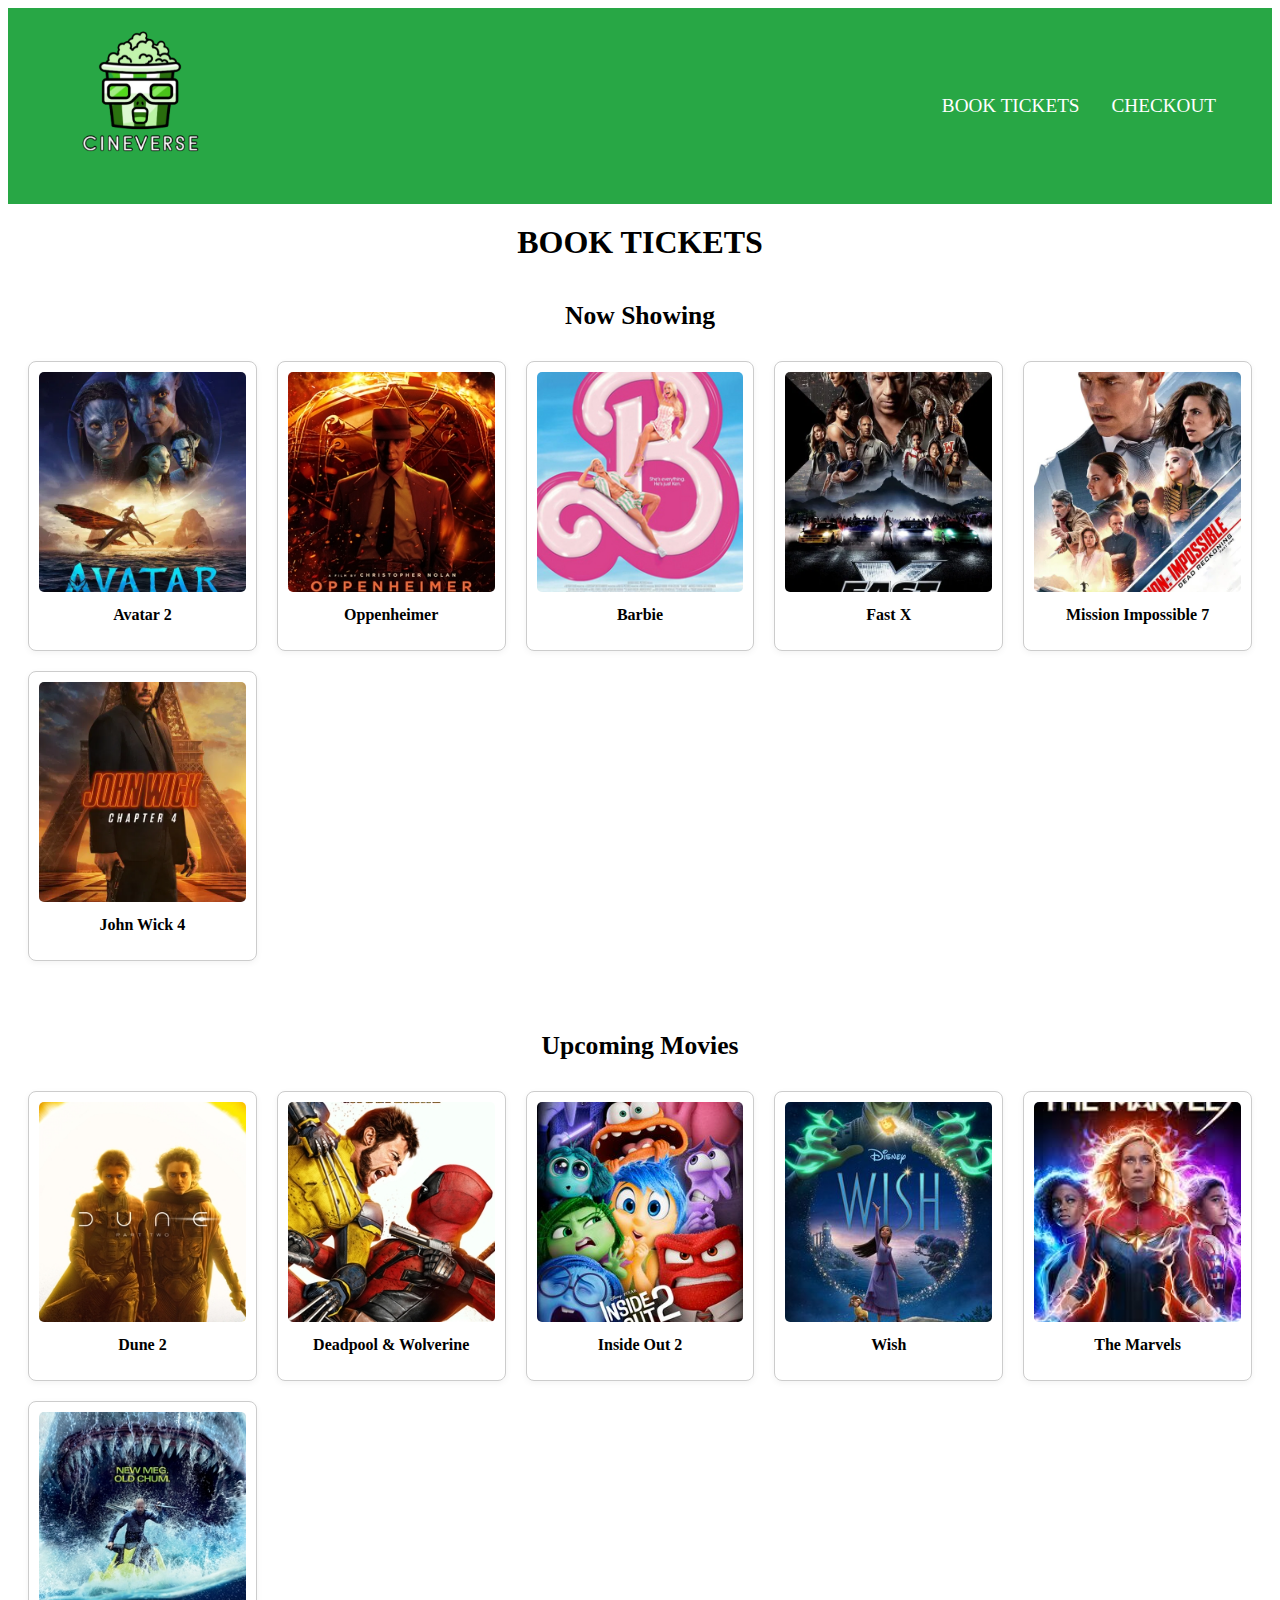
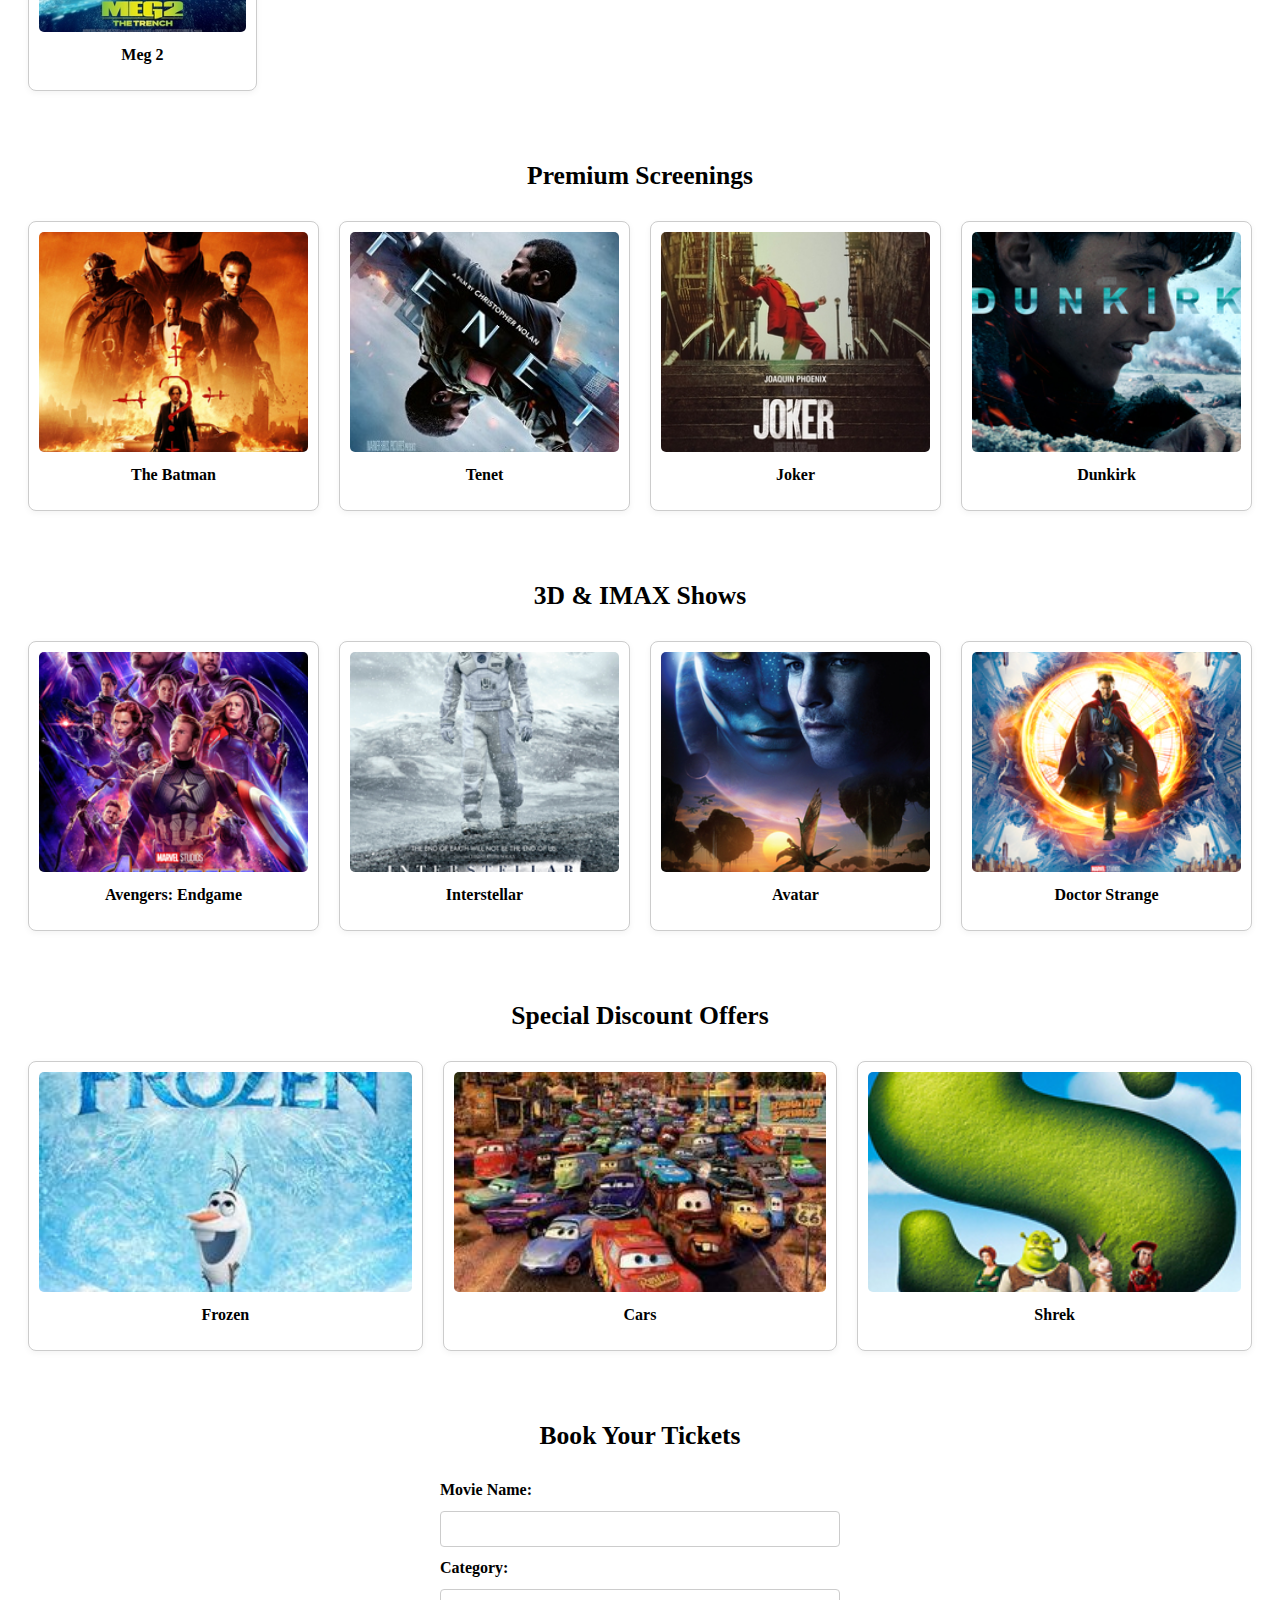
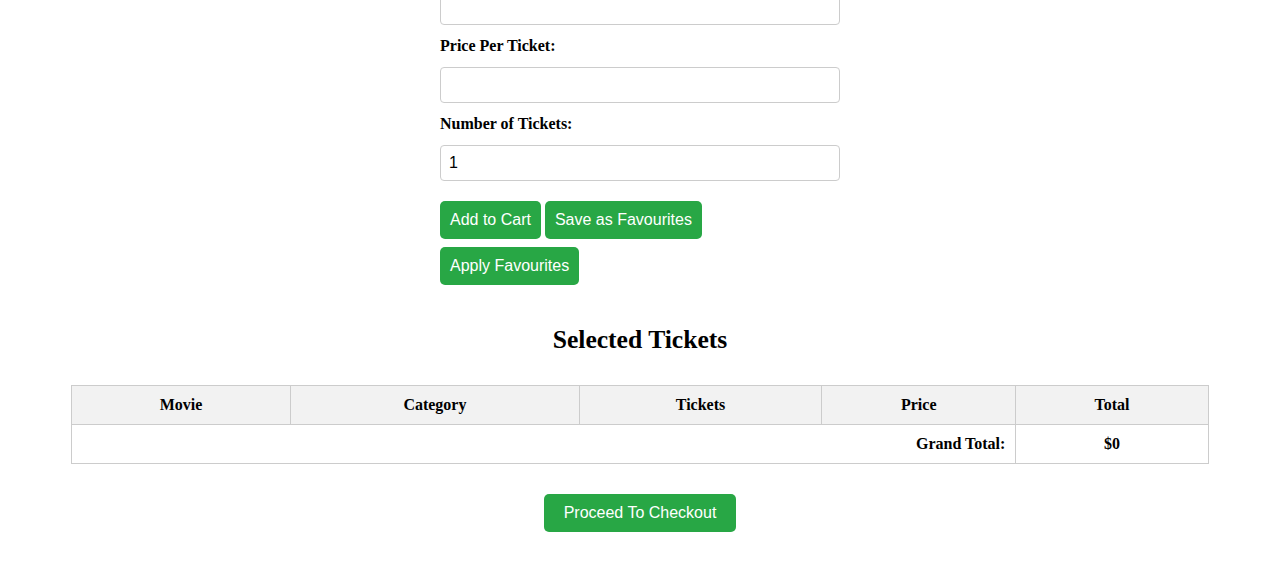
<file: index.html>
<!DOCTYPE html>
<html lang="en">

<head>
    <meta charset="UTF-8">
    <meta name="viewport" content="width=device-width, initial-scale=1.0">
    <title>Book Tickets</title>
    <link rel="stylesheet" href="styles/style.css">
</head>

<body>
    <header>
        <nav class="navbar">
            <div class="logo">
                <img src="Images/Logo.png" alt="Logo">
            </div>
            <ul class="nav-links">
                <li><a href="index.html">BOOK TICKETS</a></li>
                <li><a href="checkout.html">CHECKOUT</a></li>
            </ul>
        </nav>
    </header>

    <h1>BOOK TICKETS</h1>
    <!-- Section 1 -->
    <h2 class="section-title">Now Showing</h2>
    <!-- Section Movies -->
    <div class="movie-grid">
        <div class="movie-card" onclick="">
            <img src="Images/avatar2.webp" alt="Avatar2">
            <p>Avatar 2</p>
        </div>

        <div class="movie-card" onclick="">
            <img src="Images/Oppenheimer.jpg" alt="Oppenheimer">
            <p>Oppenheimer</p>
        </div>

        <div class="movie-card" onclick="">
            <img src="Images/Barbie.jpg" alt="Barbie">
            <p>Barbie</p>
        </div>

        <div class="movie-card" onclick="">
            <img src="Images/fastX.webp" alt="Fast X">
            <p>Fast X</p>
        </div>

        <div class="movie-card" onclick="">
            <img src="Images/MissionImpossible.webp" alt="Mission Impossible 7">
            <p>Mission Impossible 7</p>
        </div>

        <div class="movie-card" onclick="">
            <img src="Images/JohnWick.webp" alt="John Wick 4">
            <p>John Wick 4</p>
        </div>
    </div>


    <!-- Section 2 -->
    <h2 class="section-title">Upcoming Movies</h2>
    <!-- Section Movies -->
    <div class="movie-grid">
        <div class="movie-card" onclick="">
            <img src="Images/Dune.jpeg" alt="Dune 2">
            <p>Dune 2</p>
        </div>
    

        <div class="movie-card" onclick="">
            <img src="Images/Deadpool_&_Wolverine.jpg" alt="Deadpool & Wolverine">
            <p>Deadpool & Wolverine</p>
        </div>

        <div class="movie-card" onclick="">
            <img src="Images/Inside_Out_2.jpg" alt="Inside Out 2">
            <p>Inside Out 2</p>
        </div>

        <div class="movie-card" onclick="">
            <img src="Images/Wish.jpg" alt="Wish">
            <p>Wish</p>
        </div>

        <div class="movie-card" onclick="">
            <img src="Images/marvels.jpeg" alt="The Marvels">
            <p>The Marvels</p>
        </div>

        <div class="movie-card" onclick="">
            <img src="Images/meg.jpg" alt="Meg 2">
            <p>Meg 2</p>
        </div>
    </div>

    <!-- Section 3 -->
    <h2 class="section-title">Premium Screenings</h2>
    <!-- Section Movies -->
    <div class="movie-grid">
        <div class="movie-card" onclick="">
            <img src="Images/batman.jpg" alt="The Batman">
            <p>The Batman</p>
        </div>
    

        <div class="movie-card" onclick="">
            <img src="Images/Tenet.jpg" alt="Tenet">
            <p>Tenet</p>
        </div>
    
        <div class="movie-card" onclick="">
            <img src="Images/joker.jpg" alt="Joker">
            <p>Joker</p>
        </div>

        <div class="movie-card" onclick="">
            <img src="Images/dunkirk.jpg" alt="Dunkirk">
            <p>Dunkirk</p>
        </div>
    </div>

    <!-- Section 4 -->
    <h2 class="section-title">3D & IMAX Shows</h2>
    <!-- Section Movies -->
    <div class="movie-grid">
        <div class="movie-card" onclick="">
            <img src="Images/Avengers_Endgame.jpg" alt="Avengers: Endgame">
            <p>Avengers: Endgame</p>
        </div>

        <div class="movie-card" onclick="">
            <img src="Images/Interstellar.jpg" alt="Interstellar">
            <p>Interstellar</p>
        </div>

        <div class="movie-card" onclick="">
            <img src="Images/Avatar.jpg" alt="Avatar">
            <p>Avatar</p>
        </div>

        <div class="movie-card" onclick="">
            <img src="Images/Doctor_Strange.jpg" alt="Doctor Strange">
            <p>Doctor Strange</p>
        </div>
    </div>

    <!-- Section 5 -->
    <h2 class="section-title">Special Discount Offers</h2>
    <!-- Section Movies -->
    <div class="movie-grid">
        <div class="movie-card" onclick="">
            <img src="Images/Frozen.jpg" alt="Frozen">
            <p>Frozen</p>
        </div>

        <div class="movie-card" onclick="">
            <img src="Images/cars.jpg" alt="Cars">
            <p>Cars</p>
        </div>
        
        <div class="movie-card" onclick="">
            <img src="Images/shrek.jpg" alt="Shrek">
            <p>Shrek</p>
        </div>
    </div>

    <!-- Booking Form -->
     <h2 class="section-title">Book Your Tickets</h2>
     <form id="bookingform">

        <label for="movie">Movie Name: </label>
        <input type="text" id="movie" readonly>

        <label for="category">Category: </label>
        <input type="text" id="category" readonly>

        <label for="price">Price Per Ticket: </label>
        <input type="text" id="price" readonly>

        <label for="seats">Number of Tickets: </label>
        <input type="number" id="seats" min="1" value="1" required>

        <!-- Save and apply fav buttons -->
        <div>
            <button type="submit">Add to Cart</button>
            <button type="button" onclick="">Save as Favourites</button>
            <button type="button" onclick="">Apply Favourites</button>
        </div>
     </form>

     <!-- Booking Cart Table -->

     <h2 class="section-title">Selected Tickets</h2>
     <table class="ticket-table">

        <thead>
            <tr class="ticket-header">
                <th>Movie</th>
                <th>Category</th>
                <th>Tickets</th>
                <th>Price</th>
                <th>Total</th>
            </tr>
        </thead>
        <tbody id="cart-body"></tbody>
        <tfoot>
            <tr>
                <td colspan="4" class="total-label">Grand Total: </td>
                <td id="grand-total">$0</td>
            </tr>
        </tfoot>
     </table>

     <!-- Checkout Button -->
     <div class="checkout-button">
        <a href="checkout.html">
            <button>Proceed To Checkout</button>
        </a>
     </div>

</body>
</html>
</file>
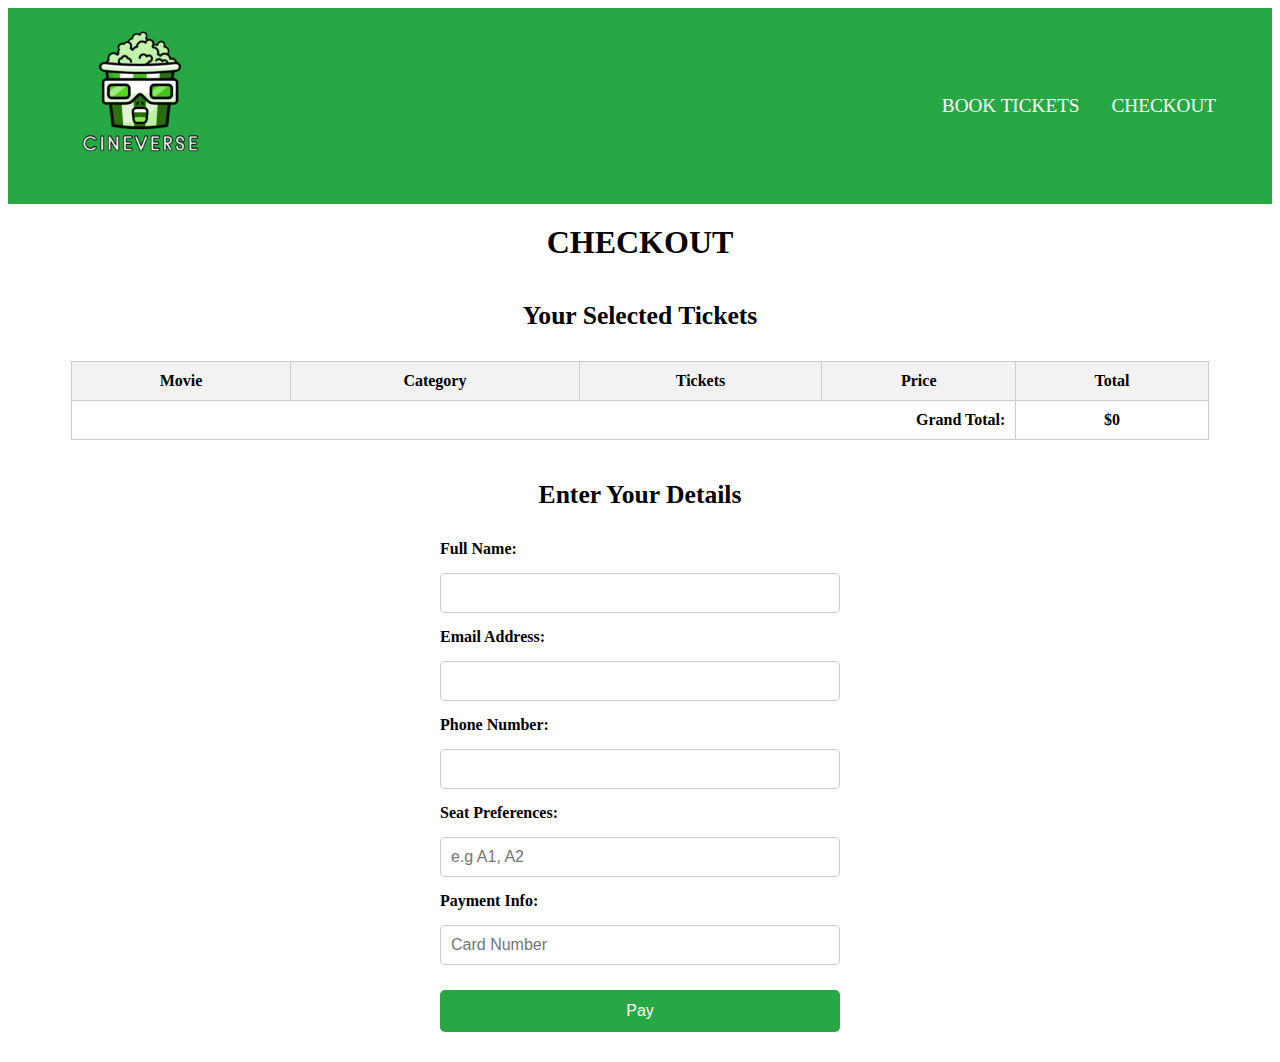
<file: checkout.html>
<!DOCTYPE html>
<html lang="en">
<head>
    <meta charset="UTF-8">
    <meta name="viewport" content="width=device-width, initial-scale=1.0">
    <title>Checkout</title>
    <link rel="stylesheet" href="styles/style.css">
</head>
<body>
    <header>
        <nav class="navbar">
            <div class="logo">
                <img src="Images/Logo.png" alt="Logo">
            </div>
            <ul class="nav-links">
                <li><a href="index.html">BOOK TICKETS</a></li>
                <li><a href="checkout.html">CHECKOUT</a></li>
            </ul>
        </nav>
    </header>

    <h1> CHECKOUT</h1>
    <!-- the table that shows the user added items (cart table) -->
    <h2 class="section-title">Your Selected Tickets</h2>
    <div id="selected-tickets">
        <table class="ticket-table">
            <thead>
                <tr class="ticket-header">
                    <th>Movie</th>
                    <th>Category</th>
                    <th>Tickets</th>
                    <th>Price</th>
                    <th>Total</th>
                </tr>
            </thead>

            <tbody id="checkout-cart-body">
                <!-- the data here will be added from the js -->
            </tbody>

            <tfoot>
                <tr>
                    <td colspan="4" class="total-label">Grand Total: </td>
                    <td id="checkout-grand-total">$0</td>
                </tr>
            </tfoot>
        </table>
    </div>

    <!-- checkout form -->
    
    <h2 class="section-title">Enter Your Details</h2>
    <form id="checkout-form">
        <label for="fullname">Full Name: </label>
        <input type="text" id="fullname" name="fullname" required>

        <label for="email">Email Address: </label>
        <input type="email" id="email" name="email" required>

        <label for="phone">Phone Number: </label>
        <input type="tel" id="phone" name="phone" required>

        <label for="seats">Seat Preferences: </label>
        <input type="text" id="seats" name="seats" placeholder="e.g A1, A2" required>

        <label for="card">Payment Info: </label>
        <input type="text" id="card" name="card" placeholder="Card Number" required>

        <button type="submit">Pay</button>

    </form>

    <div id="confirmation" style="display: none; text-align: center; margin-top: 20px;">
        <!-- the pop-up when the pay button is clicked -->
    </div>

</body>
</html>
</file>
<file: styles/style.css>
/* navigation css */

.navbar {
    background-color: #28a745;
    color: white;
    padding: 1rem 2rem;
    display: flex;
    justify-content: space-between;
    align-items: center;
    flex-wrap: wrap;
}

.logo img {
    height: 160px;
    width: auto;
}

.nav-links {
    list-style: none;
    display: flex;
    gap: 2rem;
    flex-wrap: wrap;
    margin-right: 1.5rem;
}

.nav-links a {
    text-decoration: none;
    color: white;
    font-weight: 500;
    font-size: larger;
    transition: color 0.4ms;
}

.nav-links a:hover {
    color: #000000;
    border-bottom: 3px solid rgb(0, 0, 0) ;
}


/* The css for titles  */

h1 {
    text-align: center;
    margin: 20px 0 30px;
}

.section-title{
    text-align: center;
    font-size: 1.6rem;
    margin: 40px 0 30px;
}

/* Pictures css */

/* (the class movie grid (container)) - (contains everything in a movie tablet, movie name, and image)) */

.movie-grid {
    display: grid;
    grid-template-columns: repeat(auto-fit, minmax(190px, 1fr));
    gap: 20px;
    padding: 0 20px 30px;
}

/* each individual movie card */

.movie-card {
    background-color: #fff;
    border: 1px solid #ccc;
    border-radius: 8px;
    padding: 10px;
    text-align: center;
    transition: transform 0.2s ease;
    cursor: pointer;
    box-shadow: 0 2px 6px rgba(0, 0, 0, 0.05);
}

.movie-card:hover {
    transform: scale(1.05);
    box-shadow: 0 4px 10px rgba(0, 0, 0, 0.1);
}

.movie-card img{
    width: 100%;
    height: 220px;
    object-fit: cover;
    border-radius: 5px;
}

.movie-card p{
    margin-top: 10px;
    font-weight: bold;
    font-size: 1rem;
}
 

/* Css for the Form */
#bookingform {
    max-width: 400px;
    margin: 30px auto;
    display: flex;
    flex-direction: column;
    gap: 12px;
}

#bookingform label{
    font-weight: bold;
}

#bookingform input {
    padding: 8px;
    font-size: 1rem;
    border: 1px solid #ccc;
    border-radius: 4px;
}

#bookingform button {
    margin-top: 8px;
    padding: 10px;
    font-size: 1rem;
    background-color: #28a745;
    color: white;
    border: none;
    border-radius: 5px;
    cursor: pointer;
}


#bookingform button:hover {
    background-color: #218838;
}

/* cart table styling */

.ticket-table {
    width: 90%;
    margin: 0 auto 30px;
    border-collapse: collapse;
    text-align: center;
}

.ticket-header {
    background-color: #f2f2f2;
}

.ticket-table th,
.ticket-table td {
    border: 1px solid #ccc;
    padding: 10px;
}

.total-label {
    text-align: right;
    font-weight: bold;
    padding: 10px;
}

#grand-total {
    font-weight: bold;
    padding: 10px;
}

.checkout-button {
    text-align: center;
    margin-bottom: 40px;
}

.checkout-button button {
    padding: 10px 20px;
    font-size: 1rem;
    cursor: pointer;
    background-color: #28a745;
    color: white;
    border: none;
    border-radius: 5px;
}

/* checkout css - starts here */

#checkout-form {
    max-width: 400px;
    margin: 30px auto;
    display: flex;
    flex-direction: column;
    gap: 15px;
}

#checkout-form label {
    font-weight: bold;
}

#checkout-form input {
    padding: 10px;
    font-size: 1rem;
    border: 1px solid #ccc;
    border-radius: 4px;
}

#checkout-form button {
    margin-top: 10px;
    padding: 12px;
    font-size: 1rem;
    background-color: #28a745;
    color: white;
    border: none;
    border-radius: 5px;
    cursor: pointer;
}

#checkout-form button:hover {
    background-color: #218838;
}

/* checkout page - cart table css (since most 
of the css is already done in the previous index page code,
here there will only be the relevent new css) */

#checkout-grand-total {
    font-weight: bold;
    padding: 10px;
}
</file>
